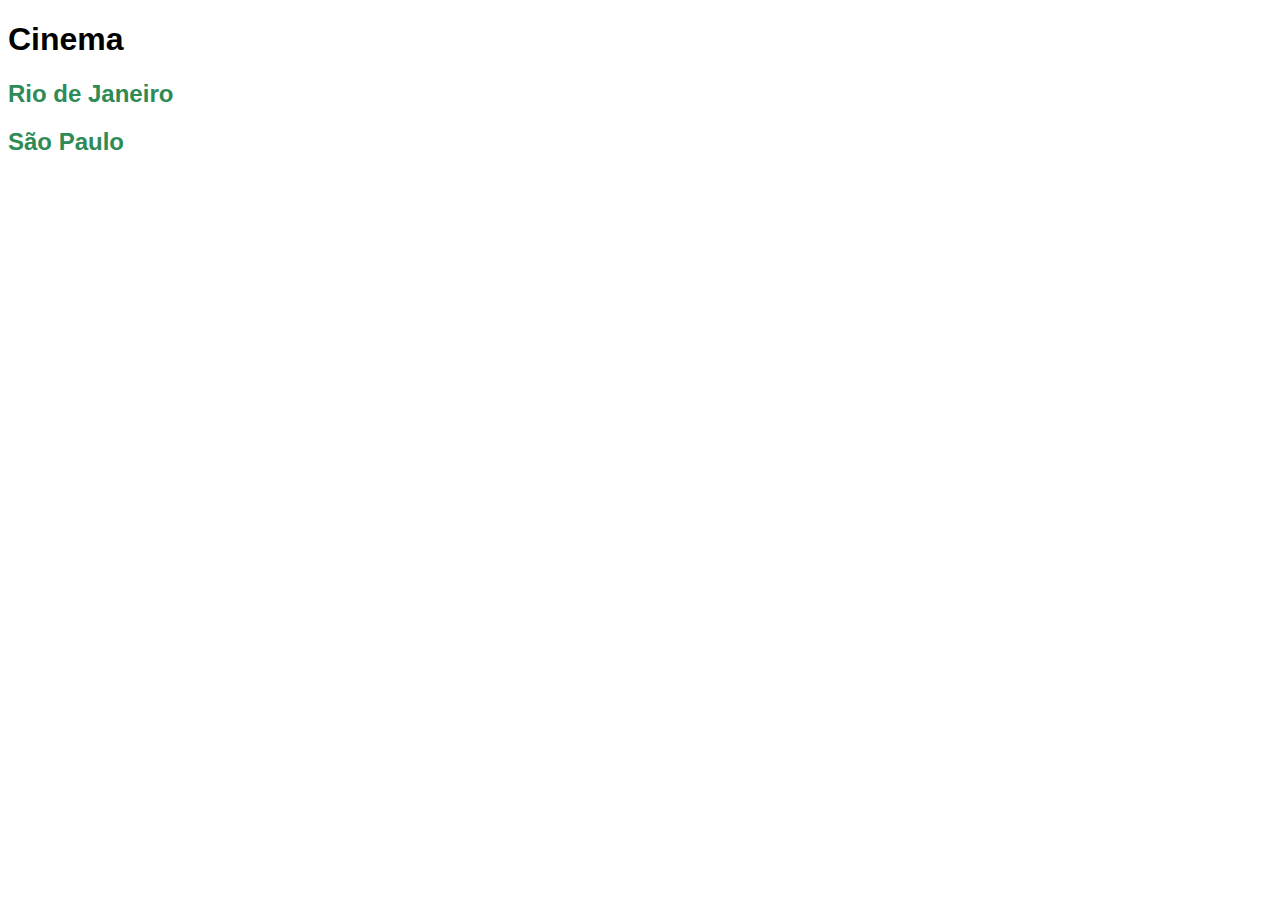
<file: cinema/index.html>
<!DOCTYPE html>
<html lang="en">
  <head>
    <meta charset="UTF-8" />
    <meta name="viewport" content="width=device-width, initial-scale=1.0" />
    <title>Projeto Cinema</title>
    <link rel="stylesheet" href="./css/style.css" />
  </head>
  <body>
    <h1>Cinema</h1>
    <h2>
      <a href="./estados/rj.html">Rio de Janeiro</a>
    </h2>
    <h2>
      <a href="./estados/sp.html">São Paulo</a>
    </h2>
  </body>
</html>
</file>
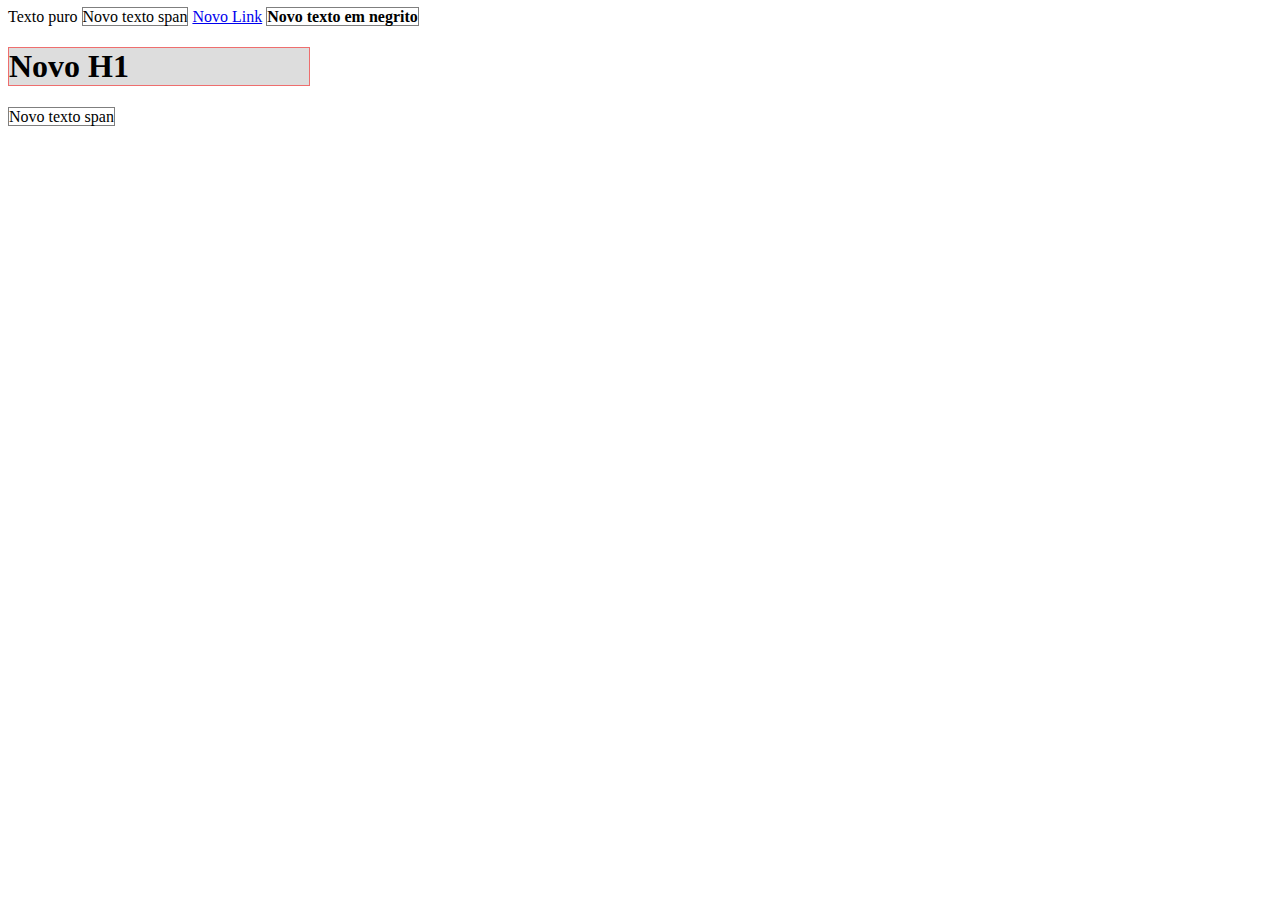
<file: display/index.html>
<!DOCTYPE html>
<html lang="en">
  <head>
    <meta charset="UTF-8" />
    <meta name="viewport" content="width=device-width, initial-scale=1.0" />
    <title>Display</title>
    <link href="style.css" rel="stylesheet" />
  </head>
  <body>
    Texto puro
    <span>Novo texto span</span>
    <a href="#">Novo Link</a>
    <strong>Novo texto em negrito</strong>
    <h1>Novo H1</h1>
    <span>Novo texto span</span>
  </body>
</html>
</file>
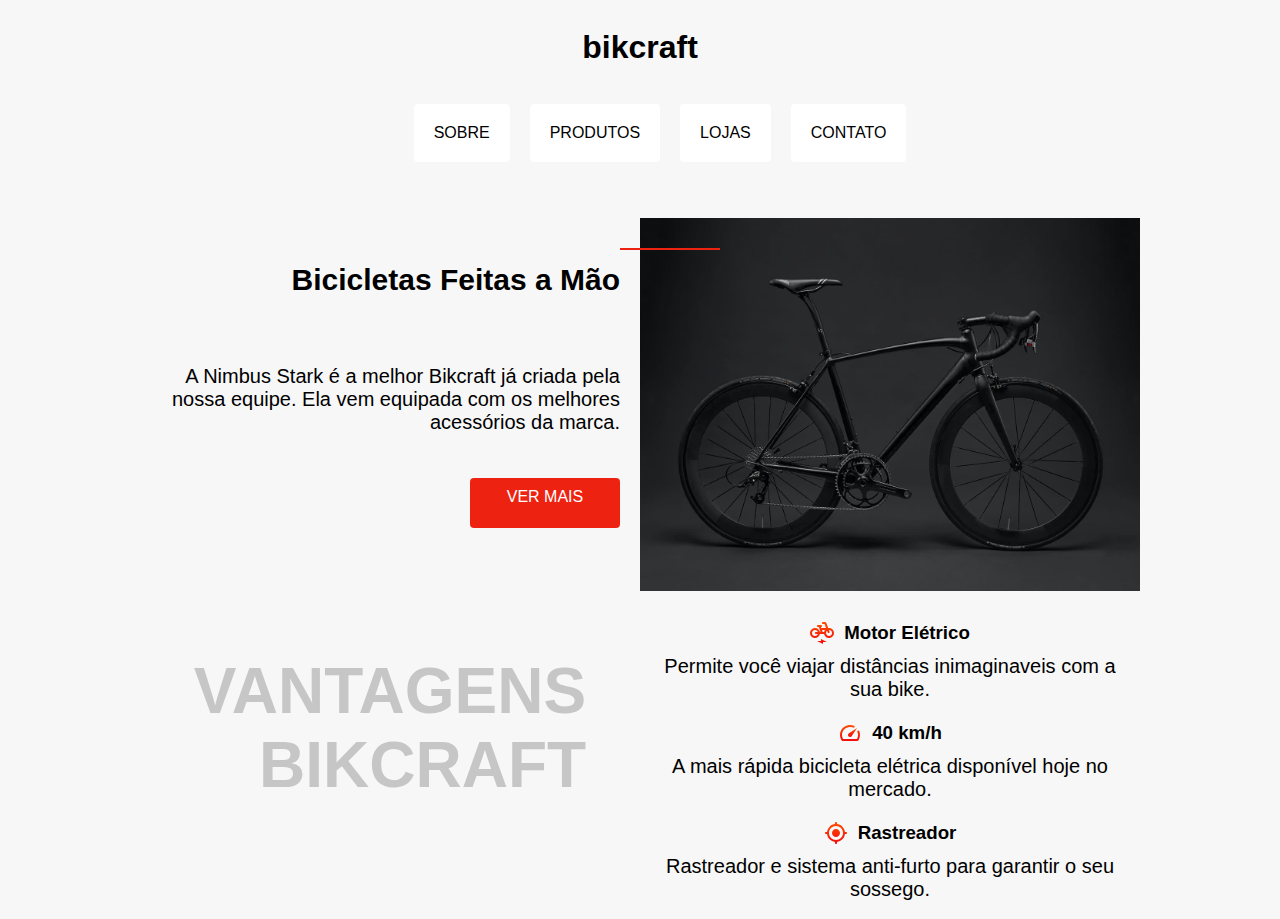
<file: exercicio_posicionamento/index.html>
<!DOCTYPE html>
<html lang="en">
  <head>
    <meta charset="UTF-8" />
    <meta name="viewport" content="width=device-width, initial-scale=1.0" />
    <title>Bikcraft</title>
    <link href="style.css" rel="stylesheet" />
  </head>
  <body>
    <div class="header">
      <h1>bikcraft</h1>
      <nav>
        <ul>
          <li>SOBRE</li>
          <li>PRODUTOS</li>
          <li>LOJAS</li>
          <li>CONTATO</li>
        </ul>
      </nav>
    </div>

    <div class="main">
      <div class="item1">
        <h2>Bicicletas Feitas a Mão <span></span></h2>

        <p>
          A Nimbus Stark é a melhor Bikcraft já criada pela nossa equipe. Ela
          vem equipada com os melhores acessórios da marca.
        </p>
        <a href="#">VER MAIS</a>
      </div>
      <div class="item2">
        <img class="bikcraft" src="img/bicicleta.jpg" alt="bicicleta" />
      </div>
      <div class="texto-vantagens">
        <h2 class="texto">
          VANTAGENS <br />
          BIKCRAFT
        </h2>
      </div>
      <div class="vantagens">
        <div class="eletrica">
          <div class="eletrica-img">
            <img src="./img/eletrica.svg" alt="Eletrica" />
            <h3>Motor Elétrico</h3>
          </div>
          <p>Permite você viajar distâncias inimaginaveis com a sua bike.</p>
        </div>
        <div class="velocidade">
          <div class="velocidade-img">
            <img src="./img/velocidade.svg" alt="Velocidade" />
            <h3>40 km/h</h3>
          </div>
          <p>A mais rápida bicicleta elétrica disponível hoje no mercado.</p>
        </div>
        <div class="rastreador">
          <div class="rastreador-img">
            <img src="./img/rastreador.svg" alt="Rastreador" />
            <h3>Rastreador</h3>
          </div>
          <p>Rastreador e sistema anti-furto para garantir o seu sossego.</p>
        </div>
      </div>
    </div>
  </body>
</html>
</file>
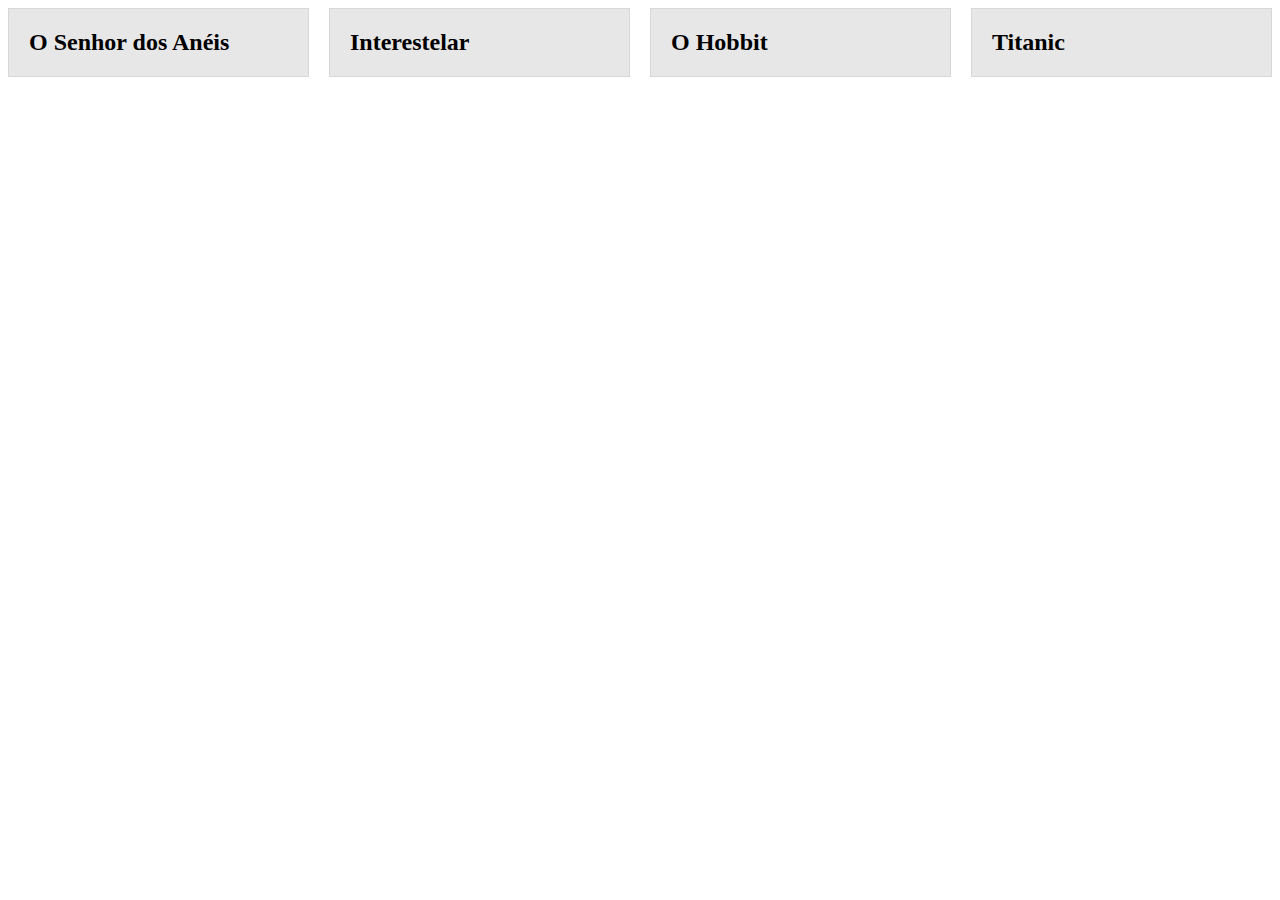
<file: flex/index.html>
<!DOCTYPE html>
<html lang="en">
  <head>
    <meta charset="UTF-8" />
    <meta name="viewport" content="width=device-width, initial-scale=1.0" />
    <title>Flex</title>
    <link href="style.css" rel="stylesheet" />
  </head>
  <body>
    <div class="flex">
      <h2>O Senhor dos Anéis</h2>
      <h2>Interestelar</h2>
      <h2>O Hobbit</h2>
      <h2>Titanic</h2>
    </div>
  </body>
</html>
</file>
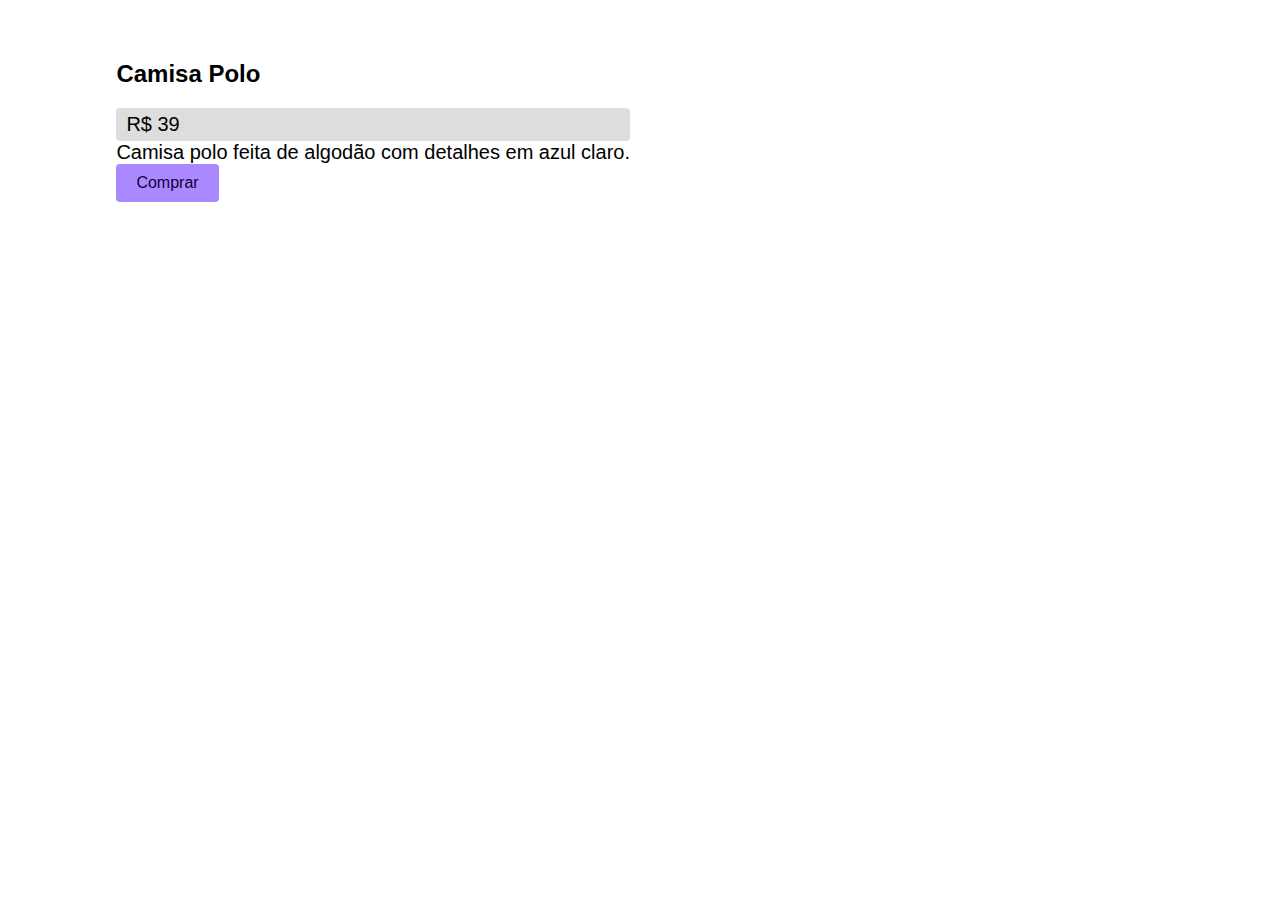
<file: grid/index.html>
<!DOCTYPE html>
<html lang="pt-br">
  <head>
    <meta charset="UTF-8" />
    <meta name="viewport" content="width=device-width, initial-scale=1.0" />
    <title>Grid</title>
    <link href="style.css" rel="stylesheet" />
  </head>
  <body>
    <div class="grid">
      <div class="item">
        <h2>Camisa Polo</h2>
        <p class="preco">R$ 39</p>
        <p>Camisa polo feita de algodão com detalhes em azul claro.</p>
        <a href="/" class="comprar">Comprar</a>
      </div>
    </div>
  </body>
</html>
</file>
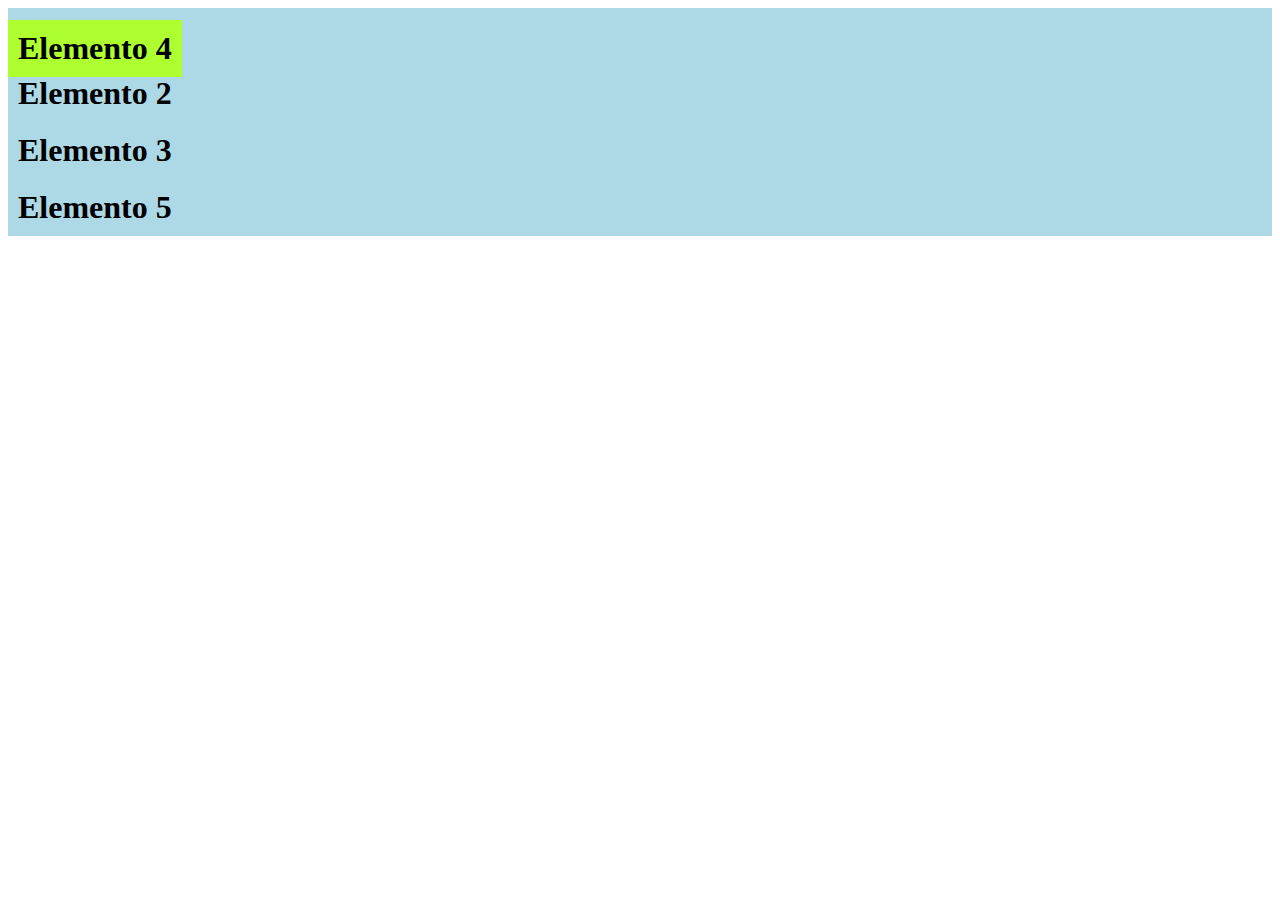
<file: position/index.html>
<!DOCTYPE html>
<html lang="en">
  <head>
    <meta charset="UTF-8" />
    <meta name="viewport" content="width=device-width, initial-scale=1.0" />
    <title>Position</title>
    <link rel="stylesheet" href="style.css" />
  </head>
  <body>
    <!-- <div>
      <span>Saiba Mais</span>
      <h1>Primeiro Conteúdo</h1>
    </div>
    <div>
      <span>Saiba Mais</span>
      <h1>Segundo Conteúdo</h1>
    </div> -->

    <h1>Elemento 1</h1>
    <h1 class="index1">Elemento 2</h1>
    <h1>Elemento 3</h1>
    <h1 class="index2">Elemento 4</h1>
    <h1>Elemento 5</h1>
  </body>
</html>
</file>
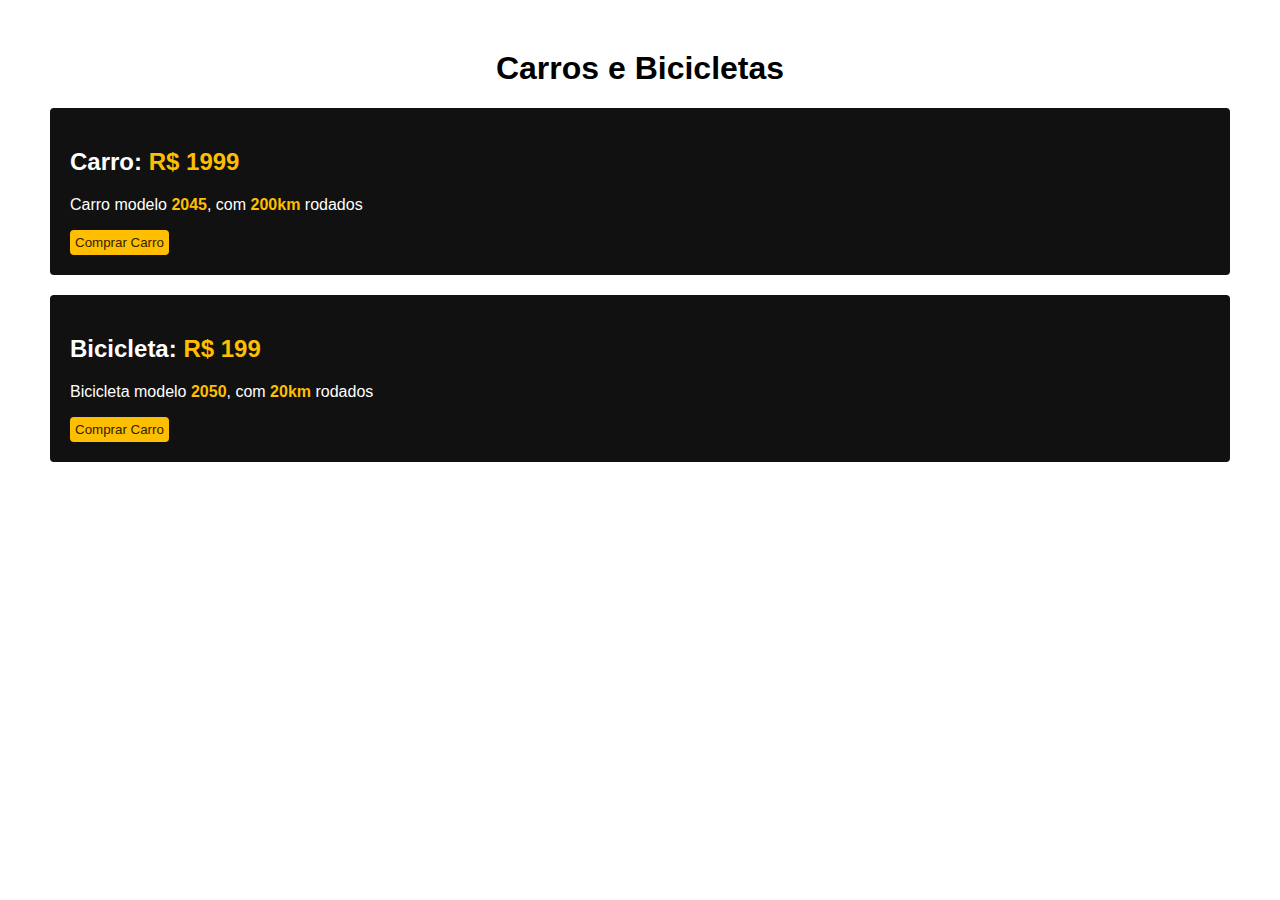
<file: display/exercicio_display/index.html>
<!DOCTYPE html>
<html lang="en">
  <head>
    <meta charset="UTF-8" />
    <meta name="viewport" content="width=device-width, initial-scale=1.0" />
    <title>Exercicio Display</title>
    <link href="style.css" rel="stylesheet" />
  </head>
  <body>
    <h1>Carros e Bicicletas</h1>

    <div class="produto">
      <h2>Carro: <strong>R$ 1999</strong></h2>
      <p>
        Carro modelo <strong>2045</strong>, com <strong>200km</strong> rodados
      </p>
      <button>Comprar Carro</button>
    </div>

    <div class="produto">
      <h2>Bicicleta: <strong>R$ 199</strong></h2>
      <p>
        Bicicleta modelo <strong>2050</strong>, com
        <strong>20km</strong> rodados
      </p>
      <button>Comprar Carro</button>
    </div>
  </body>
</html>
</file>
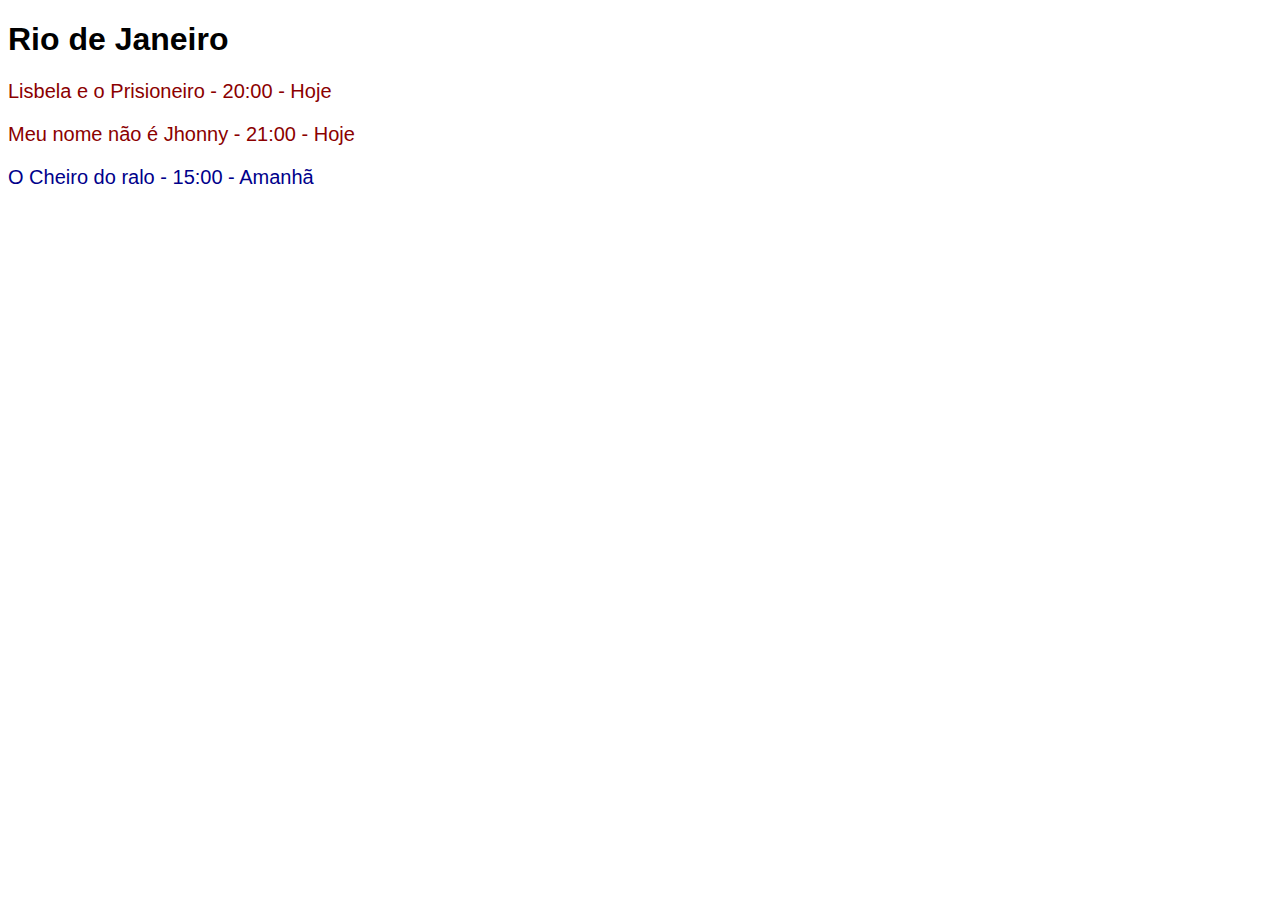
<file: cinema/estados/rj.html>
<!DOCTYPE html>
<html lang="en">
  <head>
    <meta charset="UTF-8" />
    <meta name="viewport" content="width=device-width, initial-scale=1.0" />
    <title>Rio de Janeiro</title>
    <link rel="stylesheet" href="../css/style.css" />
  </head>
  <body>
    <h1>Rio de Janeiro</h1>
    <p class="today">Lisbela e o Prisioneiro - 20:00 - Hoje</p>
    <p class="today">Meu nome não é Jhonny - 21:00 - Hoje</p>
    <p class="tomorrow">O Cheiro do ralo - 15:00 - Amanhã</p>
  </body>
</html>
</file>
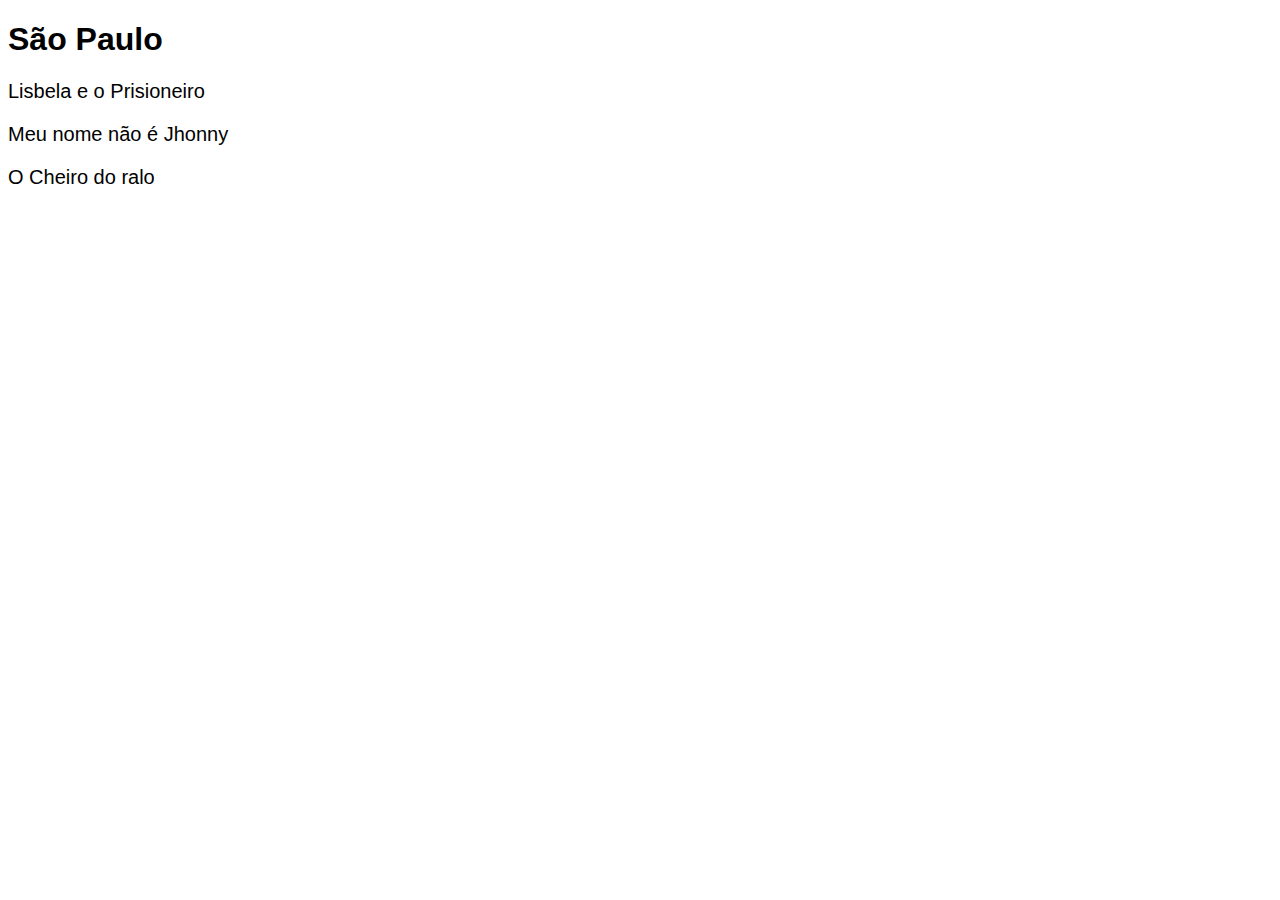
<file: cinema/estados/sp.html>
<!DOCTYPE html>
<html lang="en">
  <head>
    <meta charset="UTF-8" />
    <meta name="viewport" content="width=device-width, initial-scale=1.0" />
    <title>São Paulo</title>
    <link rel="stylesheet" href="../css/style.css" />
  </head>
  <body>
    <h1>São Paulo</h1>

    <p>Lisbela e o Prisioneiro</p>
    <p>Meu nome não é Jhonny</p>
    <p>O Cheiro do ralo</p>
  </body>
</html>
</file>
<file: cinema/css/style.css>
* {
  font-family: Arial, Helvetica, sans-serif;
}

.today {
  color: darkred;
}

.tomorrow {
  color: darkblue;
}

h2 a {
  color: seagreen;
  text-decoration: none;
}

p {
  font-size: 20px;
}
</file>
<file: display/style.css>
h1 {
  background-color: #ddd;
  width: 300px;
}

span,
strong {
  border: 1px solid rgba(0, 0, 0, 0.5);
}

div,
h1,
p {
  border: 1px solid rgba(255, 0, 0, 0.5);
}
</file>
<file: exercicio_posicionamento/style.css>
body {
  background-color: #f7f7f7;
  font-family: Arial, Helvetica, sans-serif;
}

/* Header */

.header {
  display: flex;
  flex-direction: column;
  align-items: center;
}

ul {
  display: flex;
  gap: 20px;
}

ul li {
  list-style: none;
  padding: 20px;
  background-color: white;
  border: none;
  border-radius: 4px;
}

/* FIM HEADER */

/* MAIN */

.main {
  display: grid;
  grid-template-columns: 1fr 1fr;
  max-width: 1000px;
  margin: auto;
  margin-top: 40px;
  position: relative;
}

.main h2,
p {
  text-align: right;
}

h2 {
  font-size: 30px;
}

p {
  font-size: 20px;
}

.item1 {
  padding: 20px;
  display: grid;
  background-color: #f7f7f7;
  grid-template-columns: 1fr 1fr;
}

.item1 h2 {
  grid-column: 1 / 3;
}

.item1 p {
  grid-column: 1 / 3;
  margin: 0px;
}

.item1 a {
  background-color: #ee2211;
  color: white;
  text-decoration: none;
  grid-column: 1 / 3;
  justify-self: end;
  display: inline-block;
  padding: 10px 20px;
  box-sizing: border-box;
  border-radius: 4px;
  width: 150px;
  height: 50px;
  text-align: center;
}

.bikcraft {
  width: 100%;
  height: 100%;
}

span {
  background-color: #ee2211;
  width: 100px;
  height: 2px;
  display: inline-block;
  top: 30px;
  position: absolute;
}

.texto-vantagens {
  padding: 10px 20px;
}

.texto {
  font-size: 64px;
  justify-self: center;
  color: #c6c6c6;
  font-weight: bold;
}

.vantagens {
  padding: 10px 20px;
  display: flex;
  flex-direction: column;
  align-items: center;
}
.eletrica,
.velocidade,
.rastreador {
  display: flex;
  align-items: center;
  gap: 10px;
  margin-top: 20px;
  flex-direction: column;
}

.eletrica h3,
.velocidade h3,
.rastreador h3 {
  margin: 0;
}

.eletrica p,
.velocidade p,
.rastreador p {
  margin: 0px;
  text-align: center;
}

.eletrica-img,
.velocidade-img,
.rastreador-img {
  display: flex;
  gap: 10px;
  align-items: center;
}

/* FIM MAIN */
</file>
<file: flex/style.css>
.flex {
  display: flex;
  gap: 20px;
}

h2 {
  background-color: #e7e7e7;
  border: 1px solid #d7d7d7;
  padding: 20px;
  margin: 0px;
  flex-grow: 1; /* Aumenta o tamanho do elemento */
  flex-basis: 0; /* Não tenta aumentar a palavra */
  flex-shrink: 0; /* Não tenta diminuir a palavra */
  flex: 1; /* Mesmo que as 3 propriedades acima, flex-grow, flex-shrink e flex-basis */
}
</file>
<file: grid/style.css>
.grid {
  display: grid; /* Todos os elementos tendem a se expandir  */
  gap: 20px;
  grid-template-columns: 1fr 1fr;
  grid-template-rows: auto 300px auto;
  /* align-items: center; O que define o alinhamento central é o maior elemento */
  justify-items: end;
}
.titulo {
  grid-column: 2;
  text-align: right;
}
.descricao {
  grid-column: 1 / 3; /* 1 até 3, ou -1 para ir até a ultima coluna */
}

.comprar {
  grid-column: 1 / 3;
}

/* Estilos Gerais */
body {
  font-family: Arial, Helvetica, sans-serif;
  margin: 40px;
}

h1,
p {
  margin: 0px;
}

h1 {
  font-size: 48px;
  line-height: 1;
}

p,
span {
  font-size: 20px;
}

img {
  max-width: 100%;
  border-radius: 4px;
}

.comprar {
  background-color: #a8f;
  color: #103;
  padding: 10px 20px;
  text-decoration: none;
  border-radius: 4px;
  display: inline-block;
}

.preco {
  background-color: #ddd;
  padding: 5px 10px;
  border-radius: 4px;
}
</file>
<file: position/style.css>
/* body {
  height: 1200px;
}

span {
  background-color: #e7e7e7;
  border: 1px solid #ccc;
  padding: 20px;
  position: absolute;
  top: -20px;
} */

/* .fixo {
  position: fixed;
  right: 20px; Tenta esticar o elemento, quando colocado right e left 
  left: 20px; Tenta esticar o elemento, quando colocado right e left 
  bottom: 20px;
} */

/* div {
  border: 2px solid #ccc;
  margin-top: 40px;
  padding: 20px 20px 40px 20px;
  position: relative;
} */

h1 {
  margin: 0px;
  padding: 10px;
  background-color: lightblue;
}

.index2 {
  position: absolute;
  background-color: greenyellow;
  top: 20px;
  z-index: 0;
}
</file>
<file: display/exercicio_display/style.css>
body {
  font-family: Arial, Helvetica, sans-serif;
  margin: 50px;
}

h1 {
  text-align: center;
}

.produto {
  margin: auto;
  background-color: #111;
  color: #ffff;
  border-radius: 4px;
  padding: 20px;
  margin-bottom: 20px;
}

strong {
  color: #febe01;
}

button {
  background-color: #febe01;
  color: #332200;
  border: none;
  padding: 5px;
  border-radius: 4px;
}
</file>
